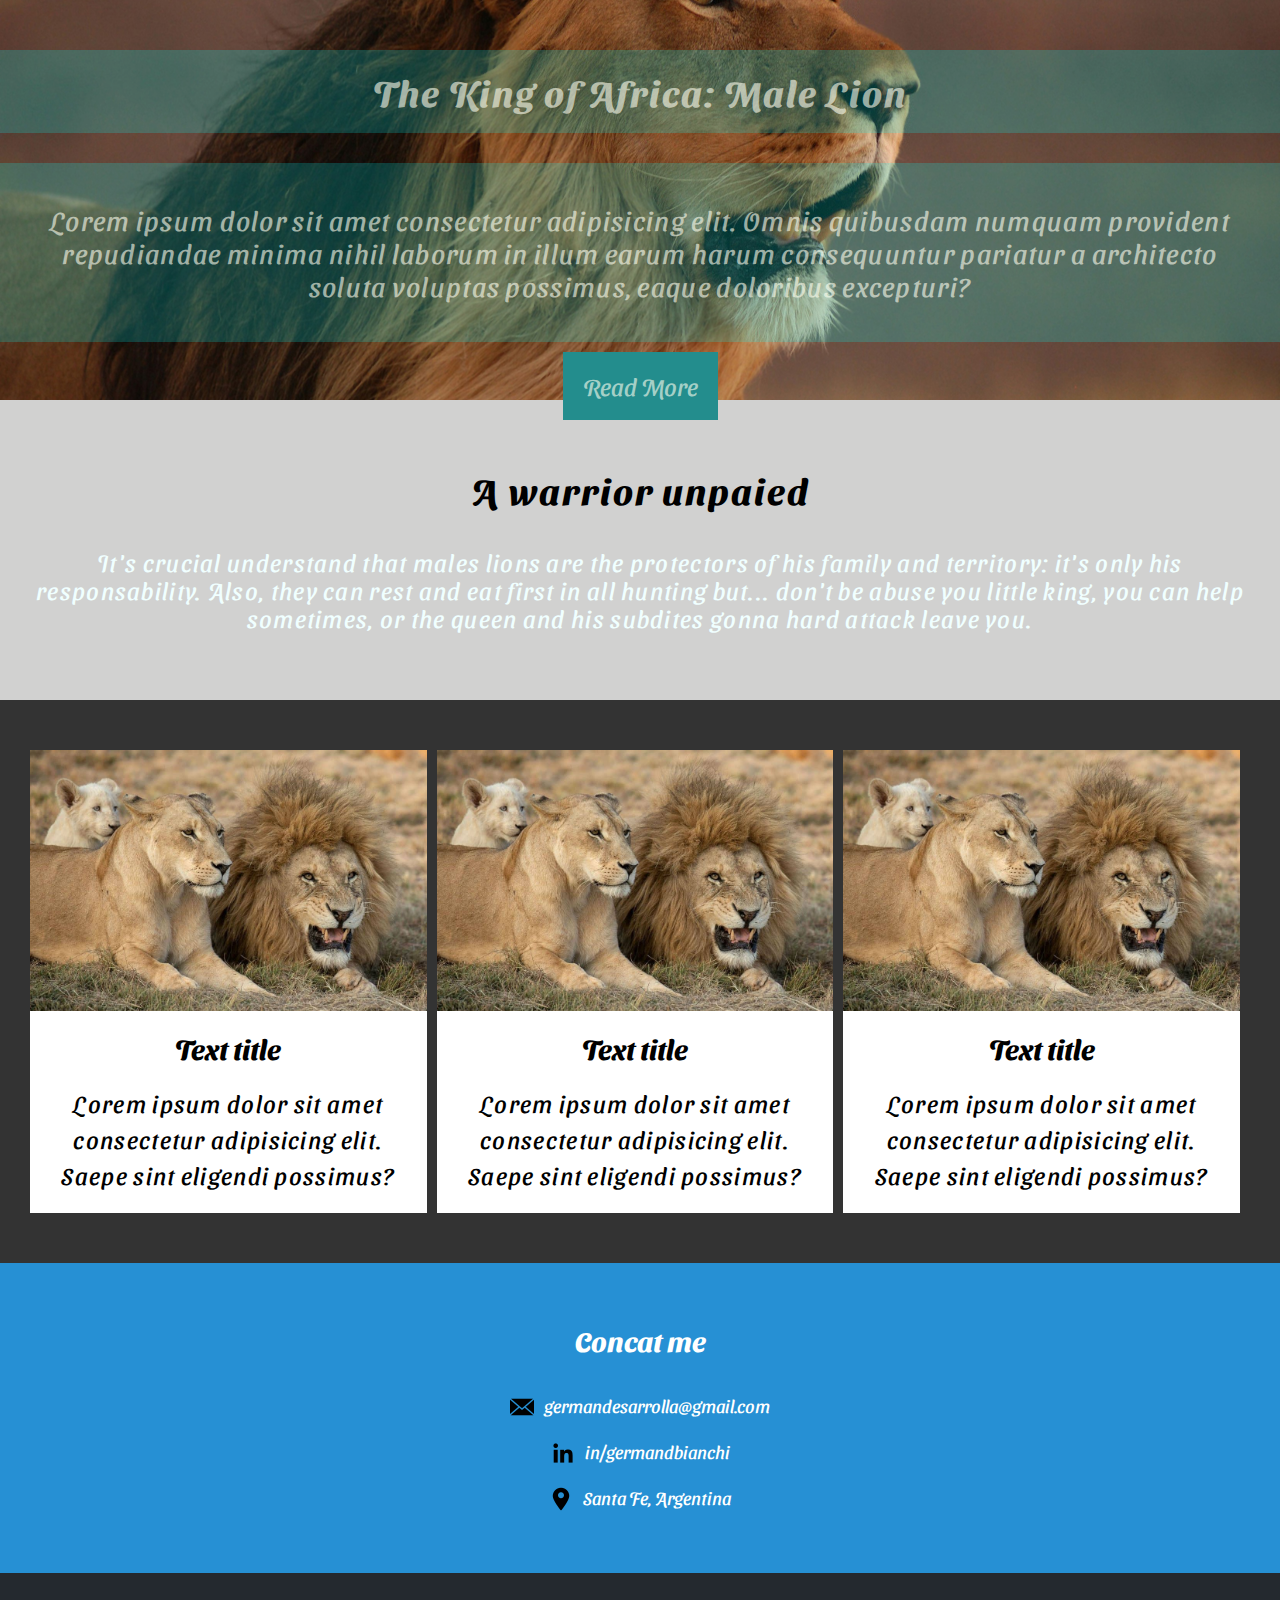
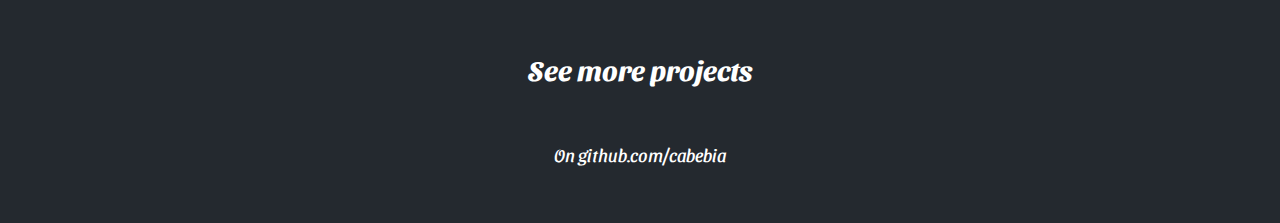
<file: page-flexbox/index.html>
<!DOCTYPE html>
<html lang="en">
<head>
    <meta charset="UTF-8">
    <meta http-equiv="X-UA-Compatible" content="IE=edge">
    <meta name="viewport" content="width=device-width, initial-scale=1.0">
    <title>Document</title>
        
    <!-- STYLE -->
    <link rel="stylesheet" href="css/style.css">
    

    <!-- FONTS -->
    <link rel="preconnect" href="https://fonts.googleapis.com">
    <link rel="preconnect" href="https://fonts.gstatic.com" crossorigin>
    <link href="https://fonts.googleapis.com/css2?family=Sansita+Swashed:wght@300&display=swap" rel="stylesheet">

</head>
<body>
    
    <header>
        <div id="header-div">
            <h1>The King of Africa: Male Lion</h1>
            <p>Lorem ipsum dolor sit amet consectetur adipisicing elit. Omnis quibusdam numquam provident repudiandae minima nihil laborum in illum earum harum consequuntur pariatur a architecto soluta voluptas possimus, eaque doloribus excepturi?</p>
            <a><span>Read More</span></a>
        </div>
    </header>

    <section id="section-principal">
        <h2>
            A warrior unpaied
        </h2>
        <p>
            It's crucial understand that males lions are the protectors of his family and territory: it's only his responsability. Also, they can rest and eat first in all hunting but... don't be abuse you little king, you can help sometimes, or the queen and his subdites gonna hard attack leave you.
        </p>
    </section>

    <section id="section-images">
        <ul>
            <li>
                <img src="img/king_and_queen.jpg">
                <div class="content">
                    <h3>Text title</h3>
                    <p>Lorem ipsum dolor sit amet consectetur adipisicing elit. Saepe sint eligendi possimus? 
                    </p>
                </div>
            </li>
            <li>
                <img src="img/king_and_queen.jpg">
                <div class="content">
                    <h3>Text title</h3>
                    <p>Lorem ipsum dolor sit amet consectetur adipisicing elit. Saepe sint eligendi possimus? 
                    </p>
                </div>
            </li>
            <li id="image-3">
                <img src="img/king_and_queen.jpg">
                <div class="content">
                    <h3>Text title</h3>
                    <p>Lorem ipsum dolor sit amet consectetur adipisicing elit. Saepe sint eligendi possimus? 
                    </p>
                </div>
            </li>
        </ul>
    </section>

    <footer>
        <div id="contact-me">
            <h3>Concat me</h3>
            <ul>
                <li>
                    <span>
                        <img src="img/icon/email.png">
                    </span>
                    <p>germandesarrolla@gmail.com</p>
                </li>
                <li>
                    <span>
                        <img src="img/icon/linkedin.png">
                    </span>
                    <p>in/germandbianchi</p>
                </li>
                <li>
                    <span>
                        <img src="img/icon/mapa.png">
                    </span>
                    <p>Santa Fe, Argentina</p>
                </li>
            </ul>
        </div>

        <div id="more-projects">
            <h3>See more projects</h3>
            <p>On github.com/cabebia</p>
        </div>
    </footer>
</body>
</html>
</file>
<file: page-flexbox/css/style.css>
/*              GENERAL             */
*{
    margin:0;
    padding:0;
    box-sizing: border-box;
}

body, html{
    width: 100%;
    font-size:24px;
    font-family: 'Sansita Swashed', cursive;
}
h1, h2{
    letter-spacing: 2px;
}
h2{
    color:black;
}
p{
    letter-spacing: 1.3px;
}
#section-images img{
    width: 100%;
}

ul{
    list-style: none;
}
/* ---------- END GENERAL ----------*/

/*                HEADER            */

header{
    background-image: url('../img/lion_header.jpg');
    background-position: -240px;
    background-size: cover;
    background-repeat: no-repeat;
}
#header-div{
    text-align: center;
    min-height: 400px;
    display: flex;
    flex-direction: column;
}
#header-div h1{
    background-color: rgba(0,255,255,0.2);
    color:rgba(255,255,240,0.6);
    margin-top: 50px;
    font-size:4vh;
    padding:20px;
}
#header-div p{
    margin-top:30px;
    padding:40px;
    background-color: rgba(0,255,255,0.2);
    font-size:3vh;
    color:rgba(255,255,240,0.6);
}
#header-div a{
    margin-top:30px;
}
#header-div span{
    padding:20px;
    background-color: rgb(35, 141, 141);
    color:rgba(255,255,240,0.6);
}
/* ---------- END HEADER ---------- */

/*         SECTION PRINCIPAL        */

#section-principal{
    display: flex;
    flex-direction: column;
    justify-content: space-around;
    min-height: 300px;
    background-color: rgb(197, 197, 196,0.8);
    color:azure;
    padding:50px 20px;
    text-align: center;
}

/* ---- END SECTION PRINCIPAL ---- */

/*         SECTION IMAGES          */
#section-images{
    background-color: #333;
}
#section-images ul{
    padding:20px 30px;
}

#section-images ul li{
    margin: 30px 0;
    display: flex;
    flex-direction: column;
}

.content{
    text-align: center;
    background-color: white;
    padding:20px 30px;
    margin:0 !important;
}
.content h3{
    padding-bottom:20px;
}

.content p{
    line-height: 1.5em;
}
/* ----- END SECTION IMAGES ----- */


/*             FOOTER             */

footer{
    width: 100%;
}

footer div{
    padding:40px 30px;
    display: flex;
    flex-direction: column;
    text-align: center;
}


footer div#contact-me{
    background-color: #2690d4;
    color:#fff;
}

footer div#more-projects{
    min-height: 250px;
    background-color: #24292f;
    color:#fff;
    justify-content: space-around;
}

footer h3{
    margin-top: 20px;
    margin-bottom:20px;
}

footer ul li{
    display: flex;
    flex-direction: row;
    justify-content: center;
    margin:18px 0;
}

footer p{
    font-size: 18px;
    letter-spacing: 0;
}

footer span{
    margin-right:10px;
}


/* -------    END FOOTER   ------ */

/*        MEDIAS QUERIES          */
@media only screen and (min-width:430px){
    header{
        background-position:0;
        background-size:cover;
    }
}

@media only screen and (min-width:575px){
    #section-images{
        display: flex;
        justify-content: center;
    }
    #section-images ul{
        display: flex;
        flex-direction: row;
        flex-wrap: wrap;
        justify-content: center;
        max-width: 570px;
    }
    #section-images ul li{
        width:200px;
        /*max-width: 300px;*/
        margin-right: 10px;
        flex-grow:1;
    }
    footer{
        display: flex;
        flex-direction: row;
        justify-content: center;
    }
    footer div{
        flex-grow: 1;
    }
}

@media only screen and (min-width:767px){
    #section-images{
        display: block;
    }
    #section-images ul{
        min-width: 100%;
    }
    footer{
        flex-direction: column;
    }
}
</file>
